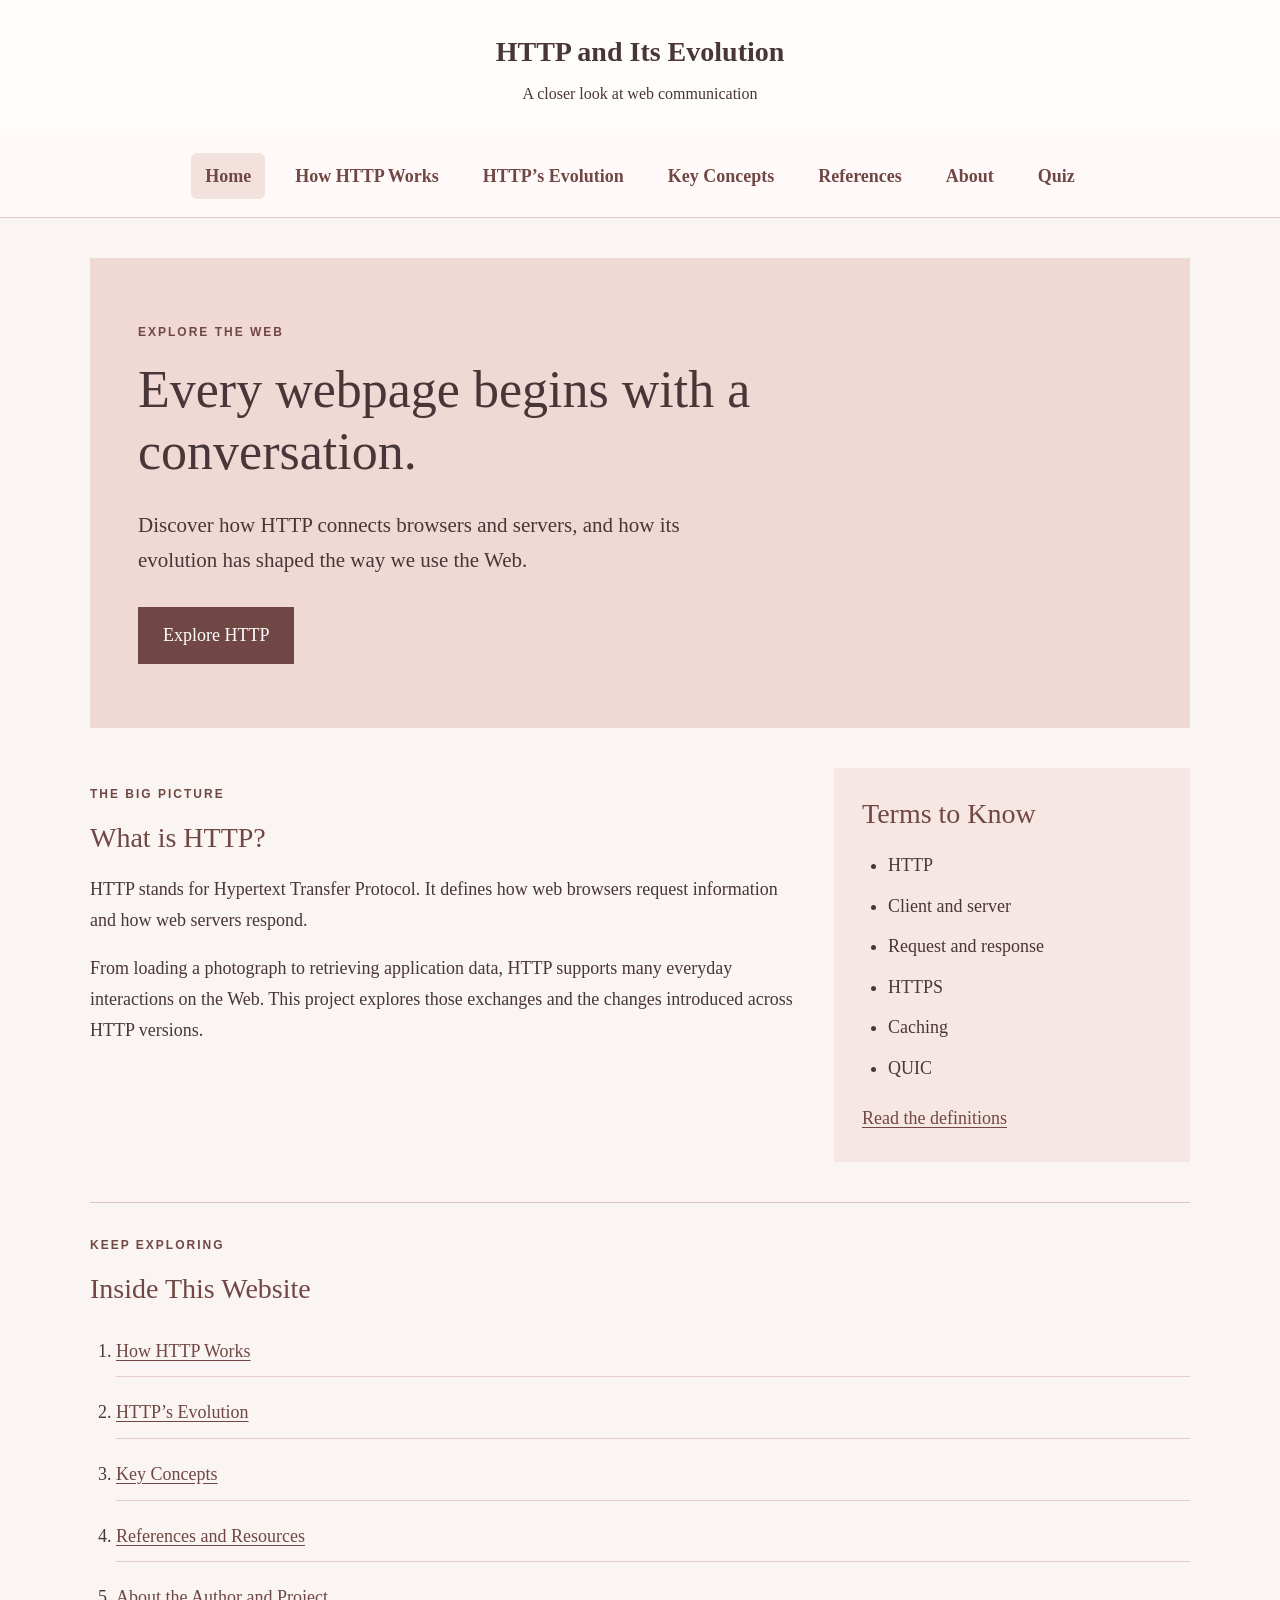
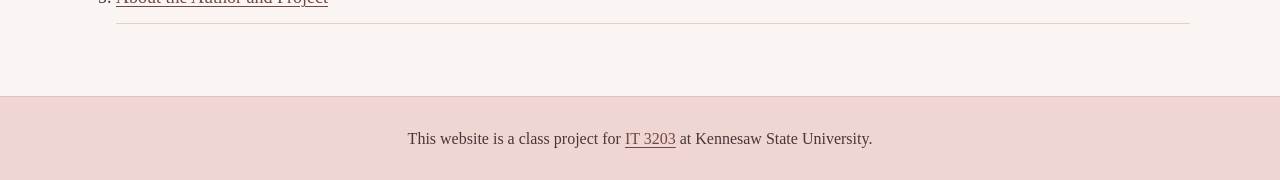
<file: index.html>
<!DOCTYPE html>
<html lang="en">
<head>
    <meta charset="UTF-8">
    <meta name="viewport" content="width=device-width, initial-scale=1.0">
    <title>HTTP and Its Evolution</title>
    <link rel="stylesheet" href="style.css">
</head>
<body class="home-page">
    <header class="site-header">
        <p class="site-name">HTTP and Its Evolution</p>
        <p class="site-subtitle">A closer look at web communication</p>
    </header>

    <!-- Shared navigation connects the six website pages. -->
    <nav aria-label="Main navigation">
        <a href="index.html" aria-current="page">Home</a>
        <a href="how-http-works.html">How HTTP Works</a>
        <a href="http-evolution.html">HTTP’s Evolution</a>
        <a href="concepts.html">Key Concepts</a>
        <a href="references.html">References</a>
        <a href="about.html">About</a>
        <a href="quiz.html">Quiz</a>
    </nav>

    <main id="home-content">
        <section class="welcome-banner">
            <p class="eyebrow">EXPLORE THE WEB</p>
            <h1>Every webpage begins with a conversation.</h1>
            <p class="welcome-description">
                Discover how HTTP connects browsers and servers,
                and how its evolution has shaped the way we use the Web.
            </p>
            <a class="explore-button" href="how-http-works.html">
                Explore HTTP
            </a>
        </section>

        <div class="home-columns">
            <section class="overview">
                <p class="eyebrow">THE BIG PICTURE</p>
                <h2>What is HTTP?</h2>
                <p>
                    HTTP stands for Hypertext Transfer Protocol.
                    It defines how web browsers request information
                    and how web servers respond.
                </p>
                <p>
                    From loading a photograph to retrieving application
                    data, HTTP supports many everyday interactions
                    on the Web. This project explores those exchanges
                    and the changes introduced across HTTP versions.
                </p>
            </section>

            <section class="key-terms">
                <h2>Terms to Know</h2>
                <ul>
                    <li>HTTP</li>
                    <li>Client and server</li>
                    <li>Request and response</li>
                    <li>HTTPS</li>
                    <li>Caching</li>
                    <li>QUIC</li>
                </ul>
                <a href="concepts.html">Read the definitions</a>
            </section>
        </div>

        <section class="contents">
            <p class="eyebrow">KEEP EXPLORING</p>
            <h2>Inside This Website</h2>
            <ol>
                <li><a href="how-http-works.html">How HTTP Works</a></li>
                <li><a href="http-evolution.html">HTTP’s Evolution</a></li>
                <li><a href="concepts.html">Key Concepts</a></li>
                <li><a href="references.html">References and Resources</a></li>
                <li><a href="about.html">About the Author and Project</a></li>
            </ol>
        </section>
    </main>

    <footer>
        <p>
            This website is a class project for
            <a href="https://ksuweb.github.io/IT3203/">IT 3203</a>
            at Kennesaw State University.
        </p>
    </footer>
</body>
</html>
</file>
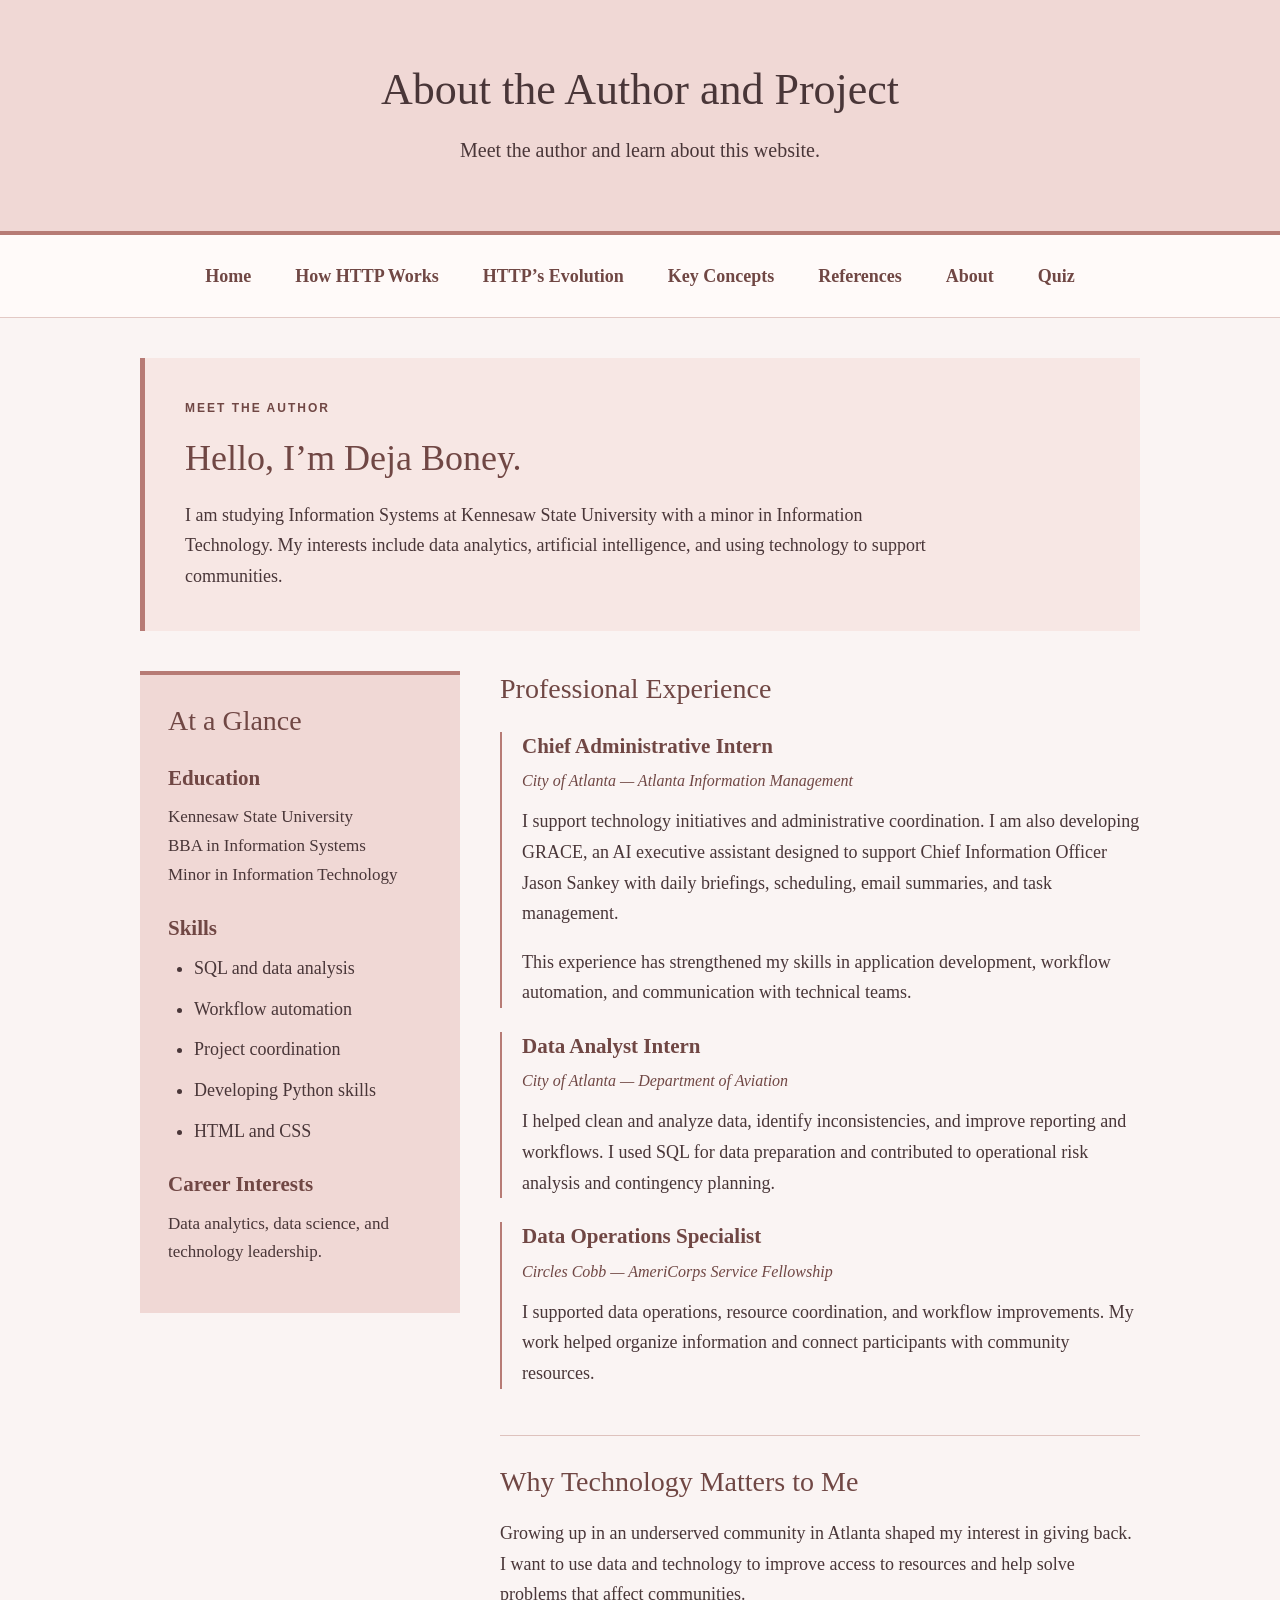
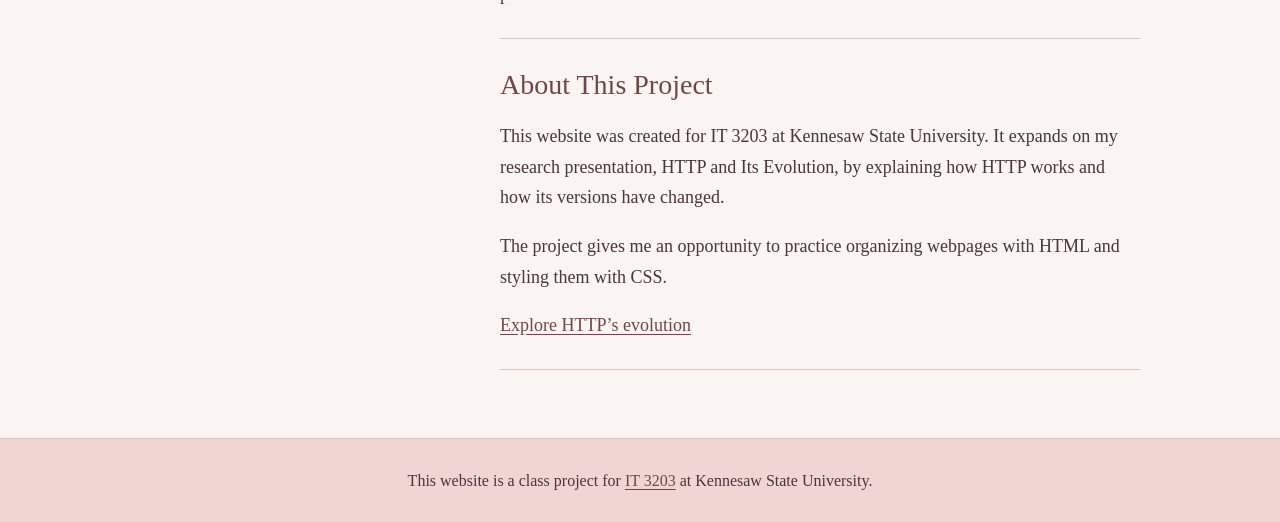
<file: about.html>
<!DOCTYPE html>
<html lang="en">
<head>
    <meta charset="UTF-8">
    <meta name="viewport" content="width=device-width, initial-scale=1.0">
    <title>About the Author and Project</title>
    <link rel="stylesheet" href="style.css">
</head>
<body class="about-page">
    <header>
    <h1>About the Author and Project</h1>
    <p>Meet the author and learn about this website.</p>
</header>

<!-- Shared navigation connects the six website pages. -->
<nav>
    <a href="index.html">Home</a>
    <a href="how-http-works.html">How HTTP Works</a>
    <a href="http-evolution.html">HTTP’s Evolution</a>
    <a href="concepts.html">Key Concepts</a>
    <a href="references.html">References</a>
    <a href="about.html">About</a>
    <a href="quiz.html">Quiz</a>
</nav>

<main>
    <section class="about-intro">
        <p class="eyebrow">MEET THE AUTHOR</p>
        <h2>Hello, I’m Deja Boney.</h2>
        <p>
            I am studying Information Systems at Kennesaw State
            University with a minor in Information Technology.
            My interests include data analytics, artificial intelligence,
            and using technology to support communities.
        </p>
    </section>

    <div class="about-layout">
        <aside class="profile-sidebar">
            <h2>At a Glance</h2>

            <h3>Education</h3>
            <p>
                Kennesaw State University
                <br>
                BBA in Information Systems
                <br>
                Minor in Information Technology
            </p>

            <h3>Skills</h3>
            <ul>
                <li>SQL and data analysis</li>
                <li>Workflow automation</li>
                <li>Project coordination</li>
                <li>Developing Python skills</li>
                <li>HTML and CSS</li>
            </ul>

            <h3>Career Interests</h3>
            <p>
                Data analytics, data science, and technology leadership.
            </p>
        </aside>

        <div class="about-details">
            <section>
                <h2>Professional Experience</h2>

                <article class="experience-entry">
                    <h3>Chief Administrative Intern</h3>
                    <p class="organization">
                        City of Atlanta — Atlanta Information Management
                    </p>
                    <p>
                        I support technology initiatives and administrative
                        coordination. I am also developing GRACE, an AI
                        executive assistant designed to support Chief
                        Information Officer Jason Sankey with daily
                        briefings, scheduling, email summaries, and
                        task management.
                    </p>
                    <p>
                        This experience has strengthened my skills in
                        application development, workflow automation,
                        and communication with technical teams.
                    </p>
                </article>

                <article class="experience-entry">
                    <h3>Data Analyst Intern</h3>
                    <p class="organization">
                        City of Atlanta — Department of Aviation
                    </p>
                    <p>
                        I helped clean and analyze data, identify
                        inconsistencies, and improve reporting and
                        workflows. I used SQL for data preparation
                        and contributed to operational risk analysis
                        and contingency planning.
                    </p>
                </article>

                <article class="experience-entry">
                    <h3>Data Operations Specialist</h3>
                    <p class="organization">
                        Circles Cobb — AmeriCorps Service Fellowship
                    </p>
                    <p>
                        I supported data operations, resource coordination,
                        and workflow improvements. My work helped organize
                        information and connect participants with community
                        resources.
                    </p>
                </article>
            </section>

            <section>
                <h2>Why Technology Matters to Me</h2>
                <p>
                    Growing up in an underserved community in Atlanta
                    shaped my interest in giving back. I want to use
                    data and technology to improve access to resources
                    and help solve problems that affect communities.
                </p>
            </section>

            <section>
                <h2>About This Project</h2>
                <p>
                    This website was created for IT 3203 at Kennesaw
                    State University. It expands on my research
                    presentation, HTTP and Its Evolution, by explaining
                    how HTTP works and how its versions have changed.
                </p>
                <p>
                    The project gives me an opportunity to practice
                    organizing webpages with HTML and styling them
                    with CSS.
                </p>
                <a href="http-evolution.html">Explore HTTP’s evolution</a>
            </section>
        </div>
    </div>
</main>

<footer>
    <p>
        This website is a class project for
        <a href="https://ksuweb.github.io/IT3203/">IT 3203</a>
        at Kennesaw State University.
    </p>
</footer>

</body>
</html>
</file>
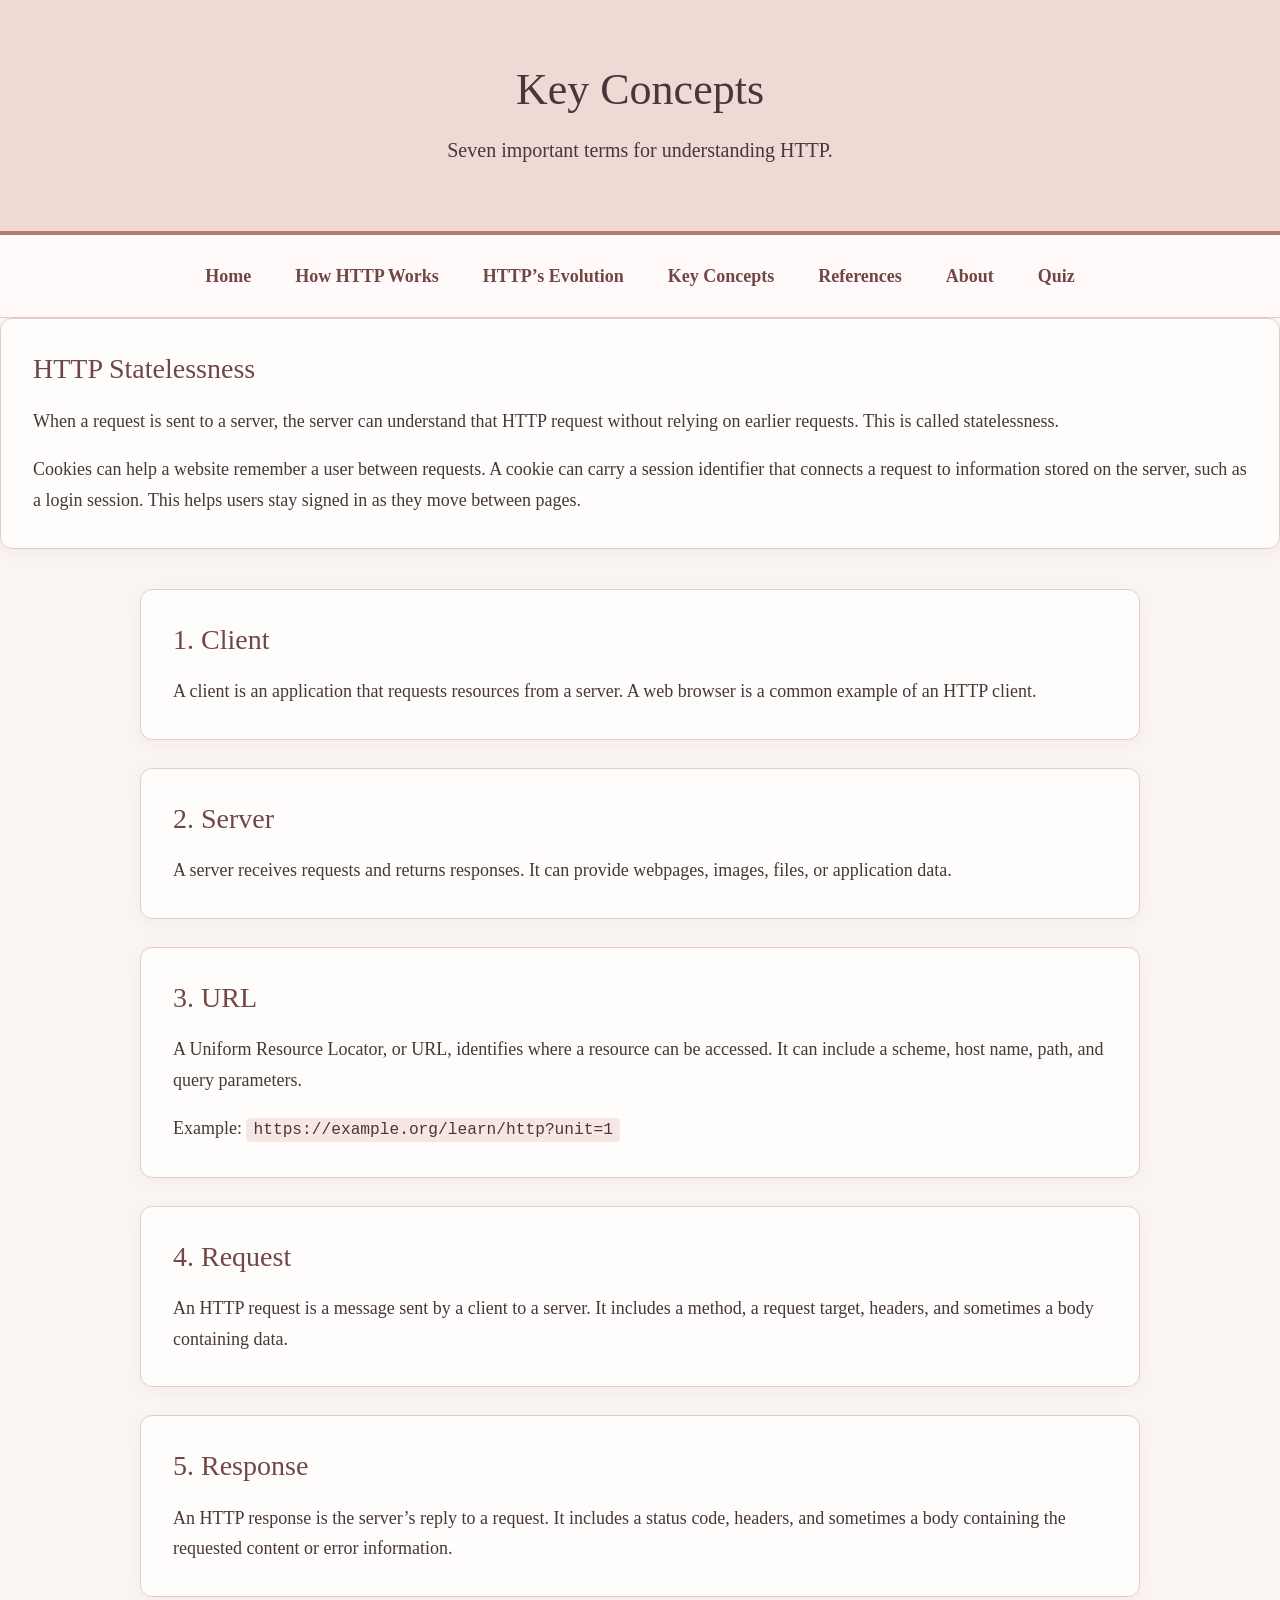
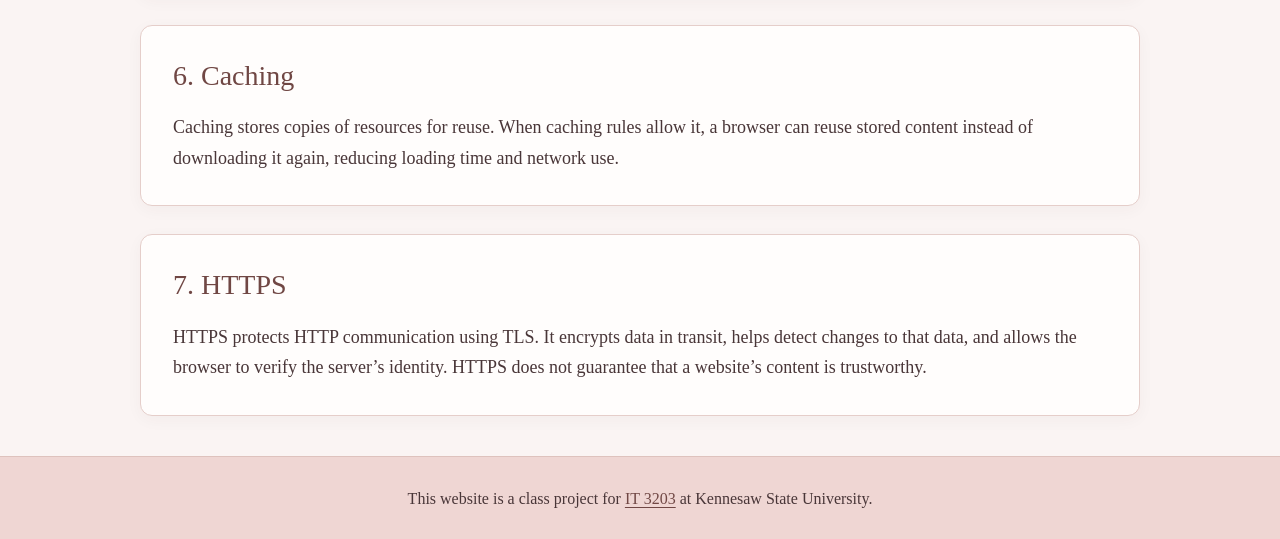
<file: concepts.html>
<!DOCTYPE html>
<html lang="en">
<head>
    <meta charset="UTF-8">
    <meta name="viewport" content="width=device-width, initial-scale=1.0">
    <title>Key Concepts</title>
    <link rel="stylesheet" href="style.css">
</head>
<body>
    <header>
    <h1>Key Concepts</h1>
    <p>Seven important terms for understanding HTTP.</p>
</header>

<!-- Shared navigation connects the six website pages. -->
<nav>
    <a href="index.html">Home</a>
    <a href="how-http-works.html">How HTTP Works</a>
    <a href="http-evolution.html">HTTP’s Evolution</a>
    <a href="concepts.html">Key Concepts</a>
    <a href="references.html">References</a>
    <a href="about.html">About</a>
    <a href="quiz.html">Quiz</a>
</nav>

<section>
    <h2>HTTP Statelessness</h2>
    <p>
        When a request is sent to a server, the server can understand
        that HTTP request without relying on earlier requests.
        This is called statelessness.
    </p>
    <p>
        Cookies can help a website remember a user between requests.
        A cookie can carry a session identifier that connects a request
        to information stored on the server, such as a login session.
        This helps users stay signed in as they move between pages.
    </p>
</section>

<main>
    <section>
        <h2>1. Client</h2>
        <p>
            A client is an application that requests resources from a
            server. A web browser is a common example of an HTTP client.
        </p>
    </section>

    <section>
        <h2>2. Server</h2>
        <p>
            A server receives requests and returns responses.
            It can provide webpages, images, files, or application data.
        </p>
    </section>

    <section>
        <h2>3. URL</h2>
        <p>
            A Uniform Resource Locator, or URL, identifies where a
            resource can be accessed. It can include a scheme, host name,
            path, and query parameters.
        </p>
        <p>Example: <code>https://example.org/learn/http?unit=1</code></p>
    </section>

    <section>
        <h2>4. Request</h2>
        <p>
            An HTTP request is a message sent by a client to a server.
            It includes a method, a request target, headers, and sometimes
            a body containing data.
        </p>
    </section>

    <section>
        <h2>5. Response</h2>
        <p>
            An HTTP response is the server’s reply to a request.
            It includes a status code, headers, and sometimes a body
            containing the requested content or error information.
        </p>
    </section>

    <section>
        <h2>6. Caching</h2>
        <p>
            Caching stores copies of resources for reuse. When caching
            rules allow it, a browser can reuse stored content instead
            of downloading it again, reducing loading time and network use.
        </p>
    </section>

    <section>
        <h2>7. HTTPS</h2>
        <p>
            HTTPS protects HTTP communication using TLS. It encrypts
            data in transit, helps detect changes to that data, and
            allows the browser to verify the server’s identity.
            HTTPS does not guarantee that a website’s content is trustworthy.
        </p>
    </section>
</main>

<footer>
    <p>
        This website is a class project for
        <a href="https://ksuweb.github.io/IT3203/">IT 3203</a>
        at Kennesaw State University.
    </p>
</footer>

</body>
</html>
</file>
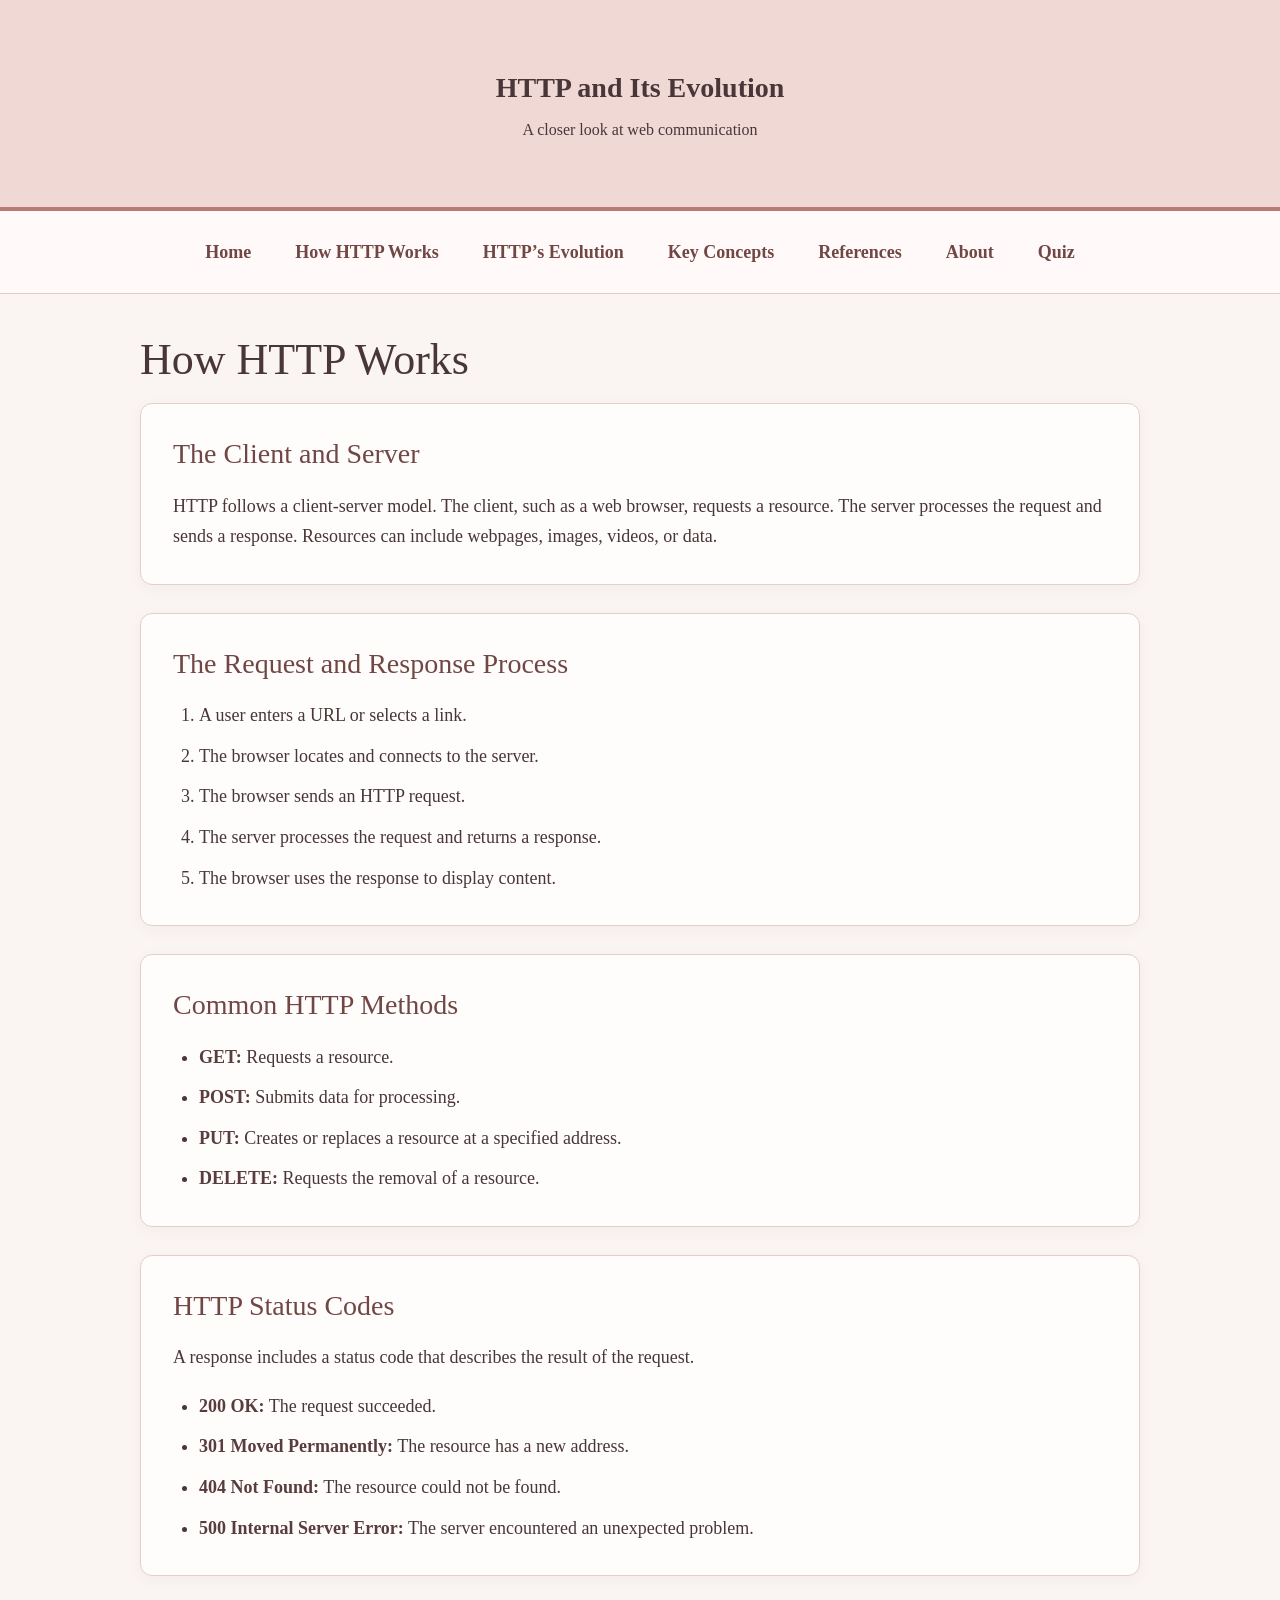
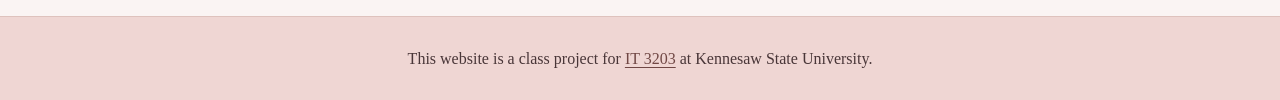
<file: how-http-works.html>
<!DOCTYPE html>
<html lang="en">
<head>
    <meta charset="UTF-8">
    <meta name="viewport" content="width=device-width, initial-scale=1.0">
    <title>How HTTP Works</title>
    <link rel="stylesheet" href="style.css">
</head>
<body>
    <header class="site-header">
    <p class="site-name">HTTP and Its Evolution</p>
    <p class="site-subtitle">A closer look at web communication</p>
</header>

<!-- Shared navigation connects the six website pages. -->
<nav>
    <a href="index.html">Home</a>
    <a href="how-http-works.html">How HTTP Works</a>
    <a href="http-evolution.html">HTTP’s Evolution</a>
    <a href="concepts.html">Key Concepts</a>
    <a href="references.html">References</a>
    <a href="about.html">About</a>
    <a href="quiz.html">Quiz</a>
</nav>

<main>
    <h1 class="page-title">How HTTP Works</h1>
    <section>
        <h2>The Client and Server</h2>
        <p>
            HTTP follows a client-server model. The client, such as a
            web browser, requests a resource. The server processes the
            request and sends a response. Resources can include webpages,
            images, videos, or data.
        </p>
    </section>

    <section>
        <h2>The Request and Response Process</h2>
        <ol>
            <li>A user enters a URL or selects a link.</li>
            <li>The browser locates and connects to the server.</li>
            <li>The browser sends an HTTP request.</li>
            <li>The server processes the request and returns a response.</li>
            <li>The browser uses the response to display content.</li>
        </ol>
    </section>

    <section>
        <h2>Common HTTP Methods</h2>
        <ul>
            <li><strong>GET:</strong> Requests a resource.</li>
            <li><strong>POST:</strong> Submits data for processing.</li>
            <li><strong>PUT:</strong> Creates or replaces a resource at a specified address.</li>
            <li><strong>DELETE:</strong> Requests the removal of a resource.</li>
        </ul>
    </section>

    <section>
        <h2>HTTP Status Codes</h2>
        <p>
            A response includes a status code that describes the result
            of the request.
        </p>
        <ul>
            <li><strong>200 OK:</strong> The request succeeded.</li>
            <li><strong>301 Moved Permanently:</strong> The resource has a new address.</li>
            <li><strong>404 Not Found:</strong> The resource could not be found.</li>
            <li><strong>500 Internal Server Error:</strong> The server encountered an unexpected problem.</li>
        </ul>
    </section>
</main>

<footer>
    <p>
        This website is a class project for
        <a href="https://ksuweb.github.io/IT3203/">IT 3203</a>
        at Kennesaw State University.
    </p>
</footer>

</body>
</html>
</file>
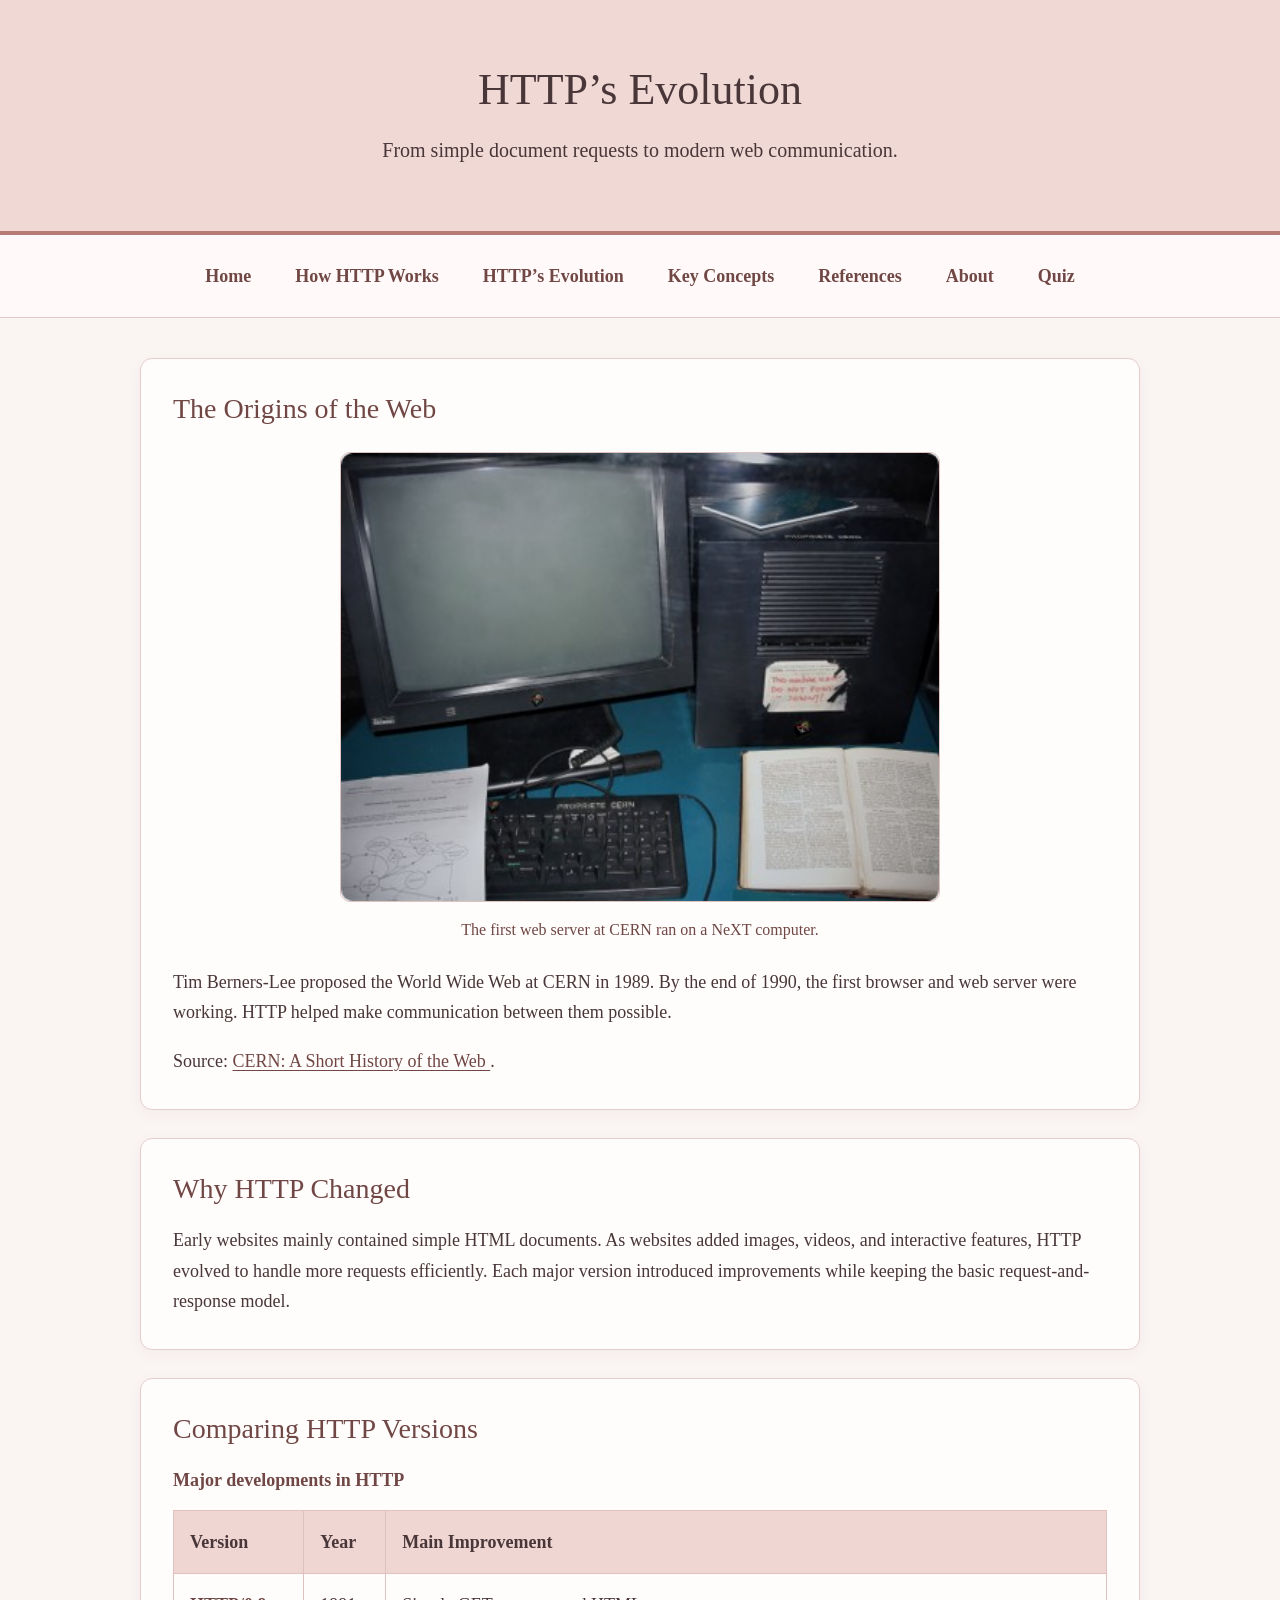
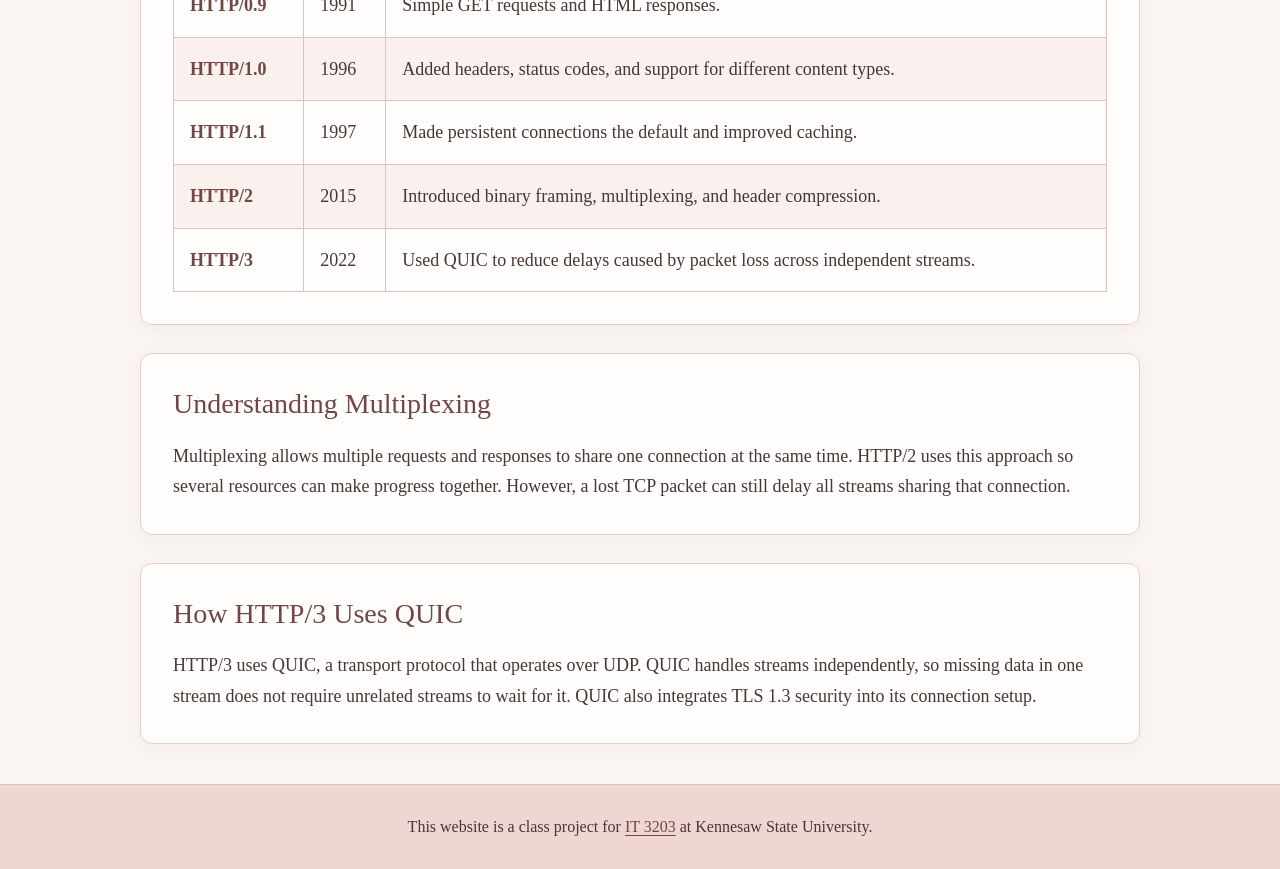
<file: http-evolution.html>
<!DOCTYPE html>
<html lang="en">
<head>
    <meta charset="UTF-8">
    <meta name="viewport" content="width=device-width, initial-scale=1.0">
    <title>HTTP’s Evolution</title>
    <link rel="stylesheet" href="style.css">
</head>
<body>
    <header>
    <h1>HTTP’s Evolution</h1>
    <p>From simple document requests to modern web communication.</p>
</header>

<!-- Shared navigation connects the six website pages. -->
<nav>
    <a href="index.html">Home</a>
    <a href="how-http-works.html">How HTTP Works</a>
    <a href="http-evolution.html">HTTP’s Evolution</a>
    <a href="concepts.html">Key Concepts</a>
    <a href="references.html">References</a>
    <a href="about.html">About</a>
    <a href="quiz.html">Quiz</a>
</nav>

<main>
    <section>
    <h2>The Origins of the Web</h2>
    <figure>
        <img src="images/first-web-server.png.jpg"
             alt="The NeXT computer used as the first web server at CERN."
             class="history-image">
        <figcaption>
            The first web server at CERN ran on a NeXT computer.
        </figcaption>
    </figure>
    <p>
        Tim Berners-Lee proposed the World Wide Web at CERN in 1989.
        By the end of 1990, the first browser and web server were working.
        HTTP helped make communication between them possible.
    </p>
    <p>
        Source:
        <a href="https://home.cern/science/computing/the-birth-of-the-web/short-history-web/">
    CERN: A Short History of the Web
</a>.
    </p>
</section>

    <section>
        <h2>Why HTTP Changed</h2>
        <p>
            Early websites mainly contained simple HTML documents.
            As websites added images, videos, and interactive features,
            HTTP evolved to handle more requests efficiently.
            Each major version introduced improvements while keeping
            the basic request-and-response model.
        </p>
    </section>

    <section>
        <h2>Comparing HTTP Versions</h2>
        <table>
            <caption>Major developments in HTTP</caption>
            <thead>
                <tr>
                    <th scope="col">Version</th>
                    <th scope="col">Year</th>
                    <th scope="col">Main Improvement</th>
                </tr>
            </thead>
            <tbody>
                <tr>
                    <th scope="row">HTTP/0.9</th>
                    <td>1991</td>
                    <td>Simple GET requests and HTML responses.</td>
                </tr>
                <tr>
                    <th scope="row">HTTP/1.0</th>
                    <td>1996</td>
                    <td>Added headers, status codes, and support for different content types.</td>
                </tr>
                <tr>
                    <th scope="row">HTTP/1.1</th>
                    <td>1997</td>
                    <td>Made persistent connections the default and improved caching.</td>
                </tr>
                <tr>
                    <th scope="row">HTTP/2</th>
                    <td>2015</td>
                    <td>Introduced binary framing, multiplexing, and header compression.</td>
                </tr>
                <tr>
                    <th scope="row">HTTP/3</th>
                    <td>2022</td>
                    <td>Used QUIC to reduce delays caused by packet loss across independent streams.</td>
                </tr>
            </tbody>
        </table>
    </section>

    <section>
        <h2>Understanding Multiplexing</h2>
        <p>
            Multiplexing allows multiple requests and responses to share
            one connection at the same time. HTTP/2 uses this approach
            so several resources can make progress together.
            However, a lost TCP packet can still delay all streams
            sharing that connection.
        </p>
    </section>

    <section>
        <h2>How HTTP/3 Uses QUIC</h2>
        <p>
            HTTP/3 uses QUIC, a transport protocol that operates over UDP.
            QUIC handles streams independently, so missing data in one
            stream does not require unrelated streams to wait for it.
            QUIC also integrates TLS 1.3 security into its connection setup.
        </p>
    </section>
</main>

<footer>
    <p>
        This website is a class project for
        <a href="https://ksuweb.github.io/IT3203/">IT 3203</a>
        at Kennesaw State University.
    </p>
</footer>

</body>
</html>
</file>
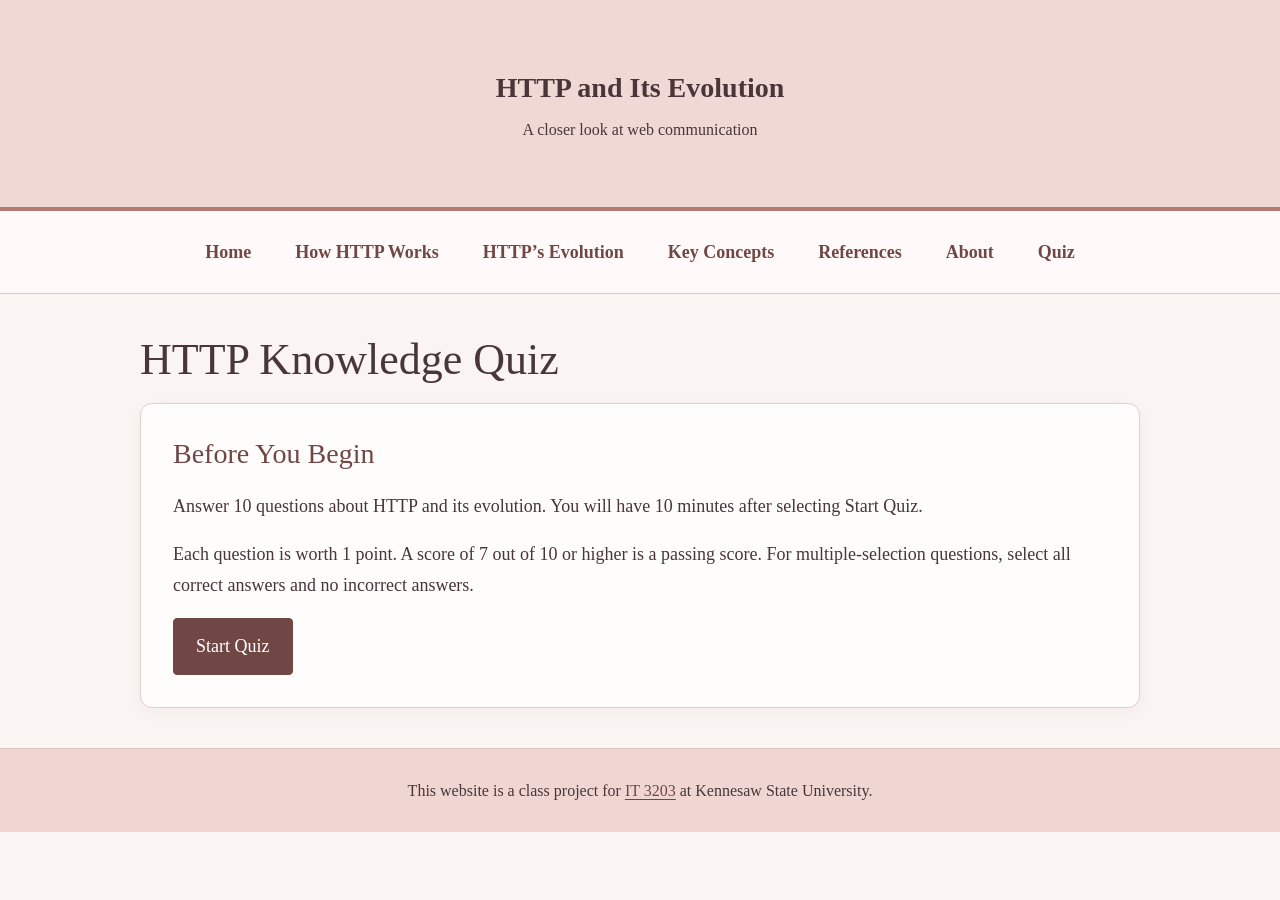
<file: quiz.html>
<!DOCTYPE html>
<html lang="en">
<head>
    <meta charset="UTF-8">
    <meta name="viewport" content="width=device-width, initial-scale=1.0">
    <title>HTTP Knowledge Quiz</title>
    <link rel="stylesheet" href="style.css">
</head>
<body>
    <header class="site-header">
    <p class="site-name">HTTP and Its Evolution</p>
    <p class="site-subtitle">A closer look at web communication</p>
</header>

<!-- Shared navigation connects the six website pages. -->
<nav>
    <a href="index.html">Home</a>
    <a href="how-http-works.html">How HTTP Works</a>
    <a href="http-evolution.html">HTTP’s Evolution</a>
    <a href="concepts.html">Key Concepts</a>
    <a href="references.html">References</a>
    <a href="about.html">About</a>
    <a href="quiz.html">Quiz</a>
</nav>

<main>
    <h1 class="page-title">HTTP Knowledge Quiz</h1>
    <section>
    <h2>Before You Begin</h2>
    <p>
        Answer 10 questions about HTTP and its evolution.
        You will have 10 minutes after selecting Start Quiz.
    </p>
    <p>
        Each question is worth 1 point. A score of 7 out of 10
        or higher is a passing score. For multiple-selection
        questions, select all correct answers and no incorrect answers.
    </p>
    <button type="button" id="start-quiz">Start Quiz</button>
</section>
<form id="quiz-form" hidden>
    <p>Time remaining: <span id="timer">10:00</span></p>

    <fieldset>
        <legend>1. What does HTTP stand for?</legend>
        <label for="q1">Your answer:</label>
        <input type="text" id="q1" name="q1">
    </fieldset>

    <fieldset>
    <legend>2. Which HTTP status code means “Not Found”?</legend>
    <label for="q2">Enter the three-digit code:</label>
    <input type="text" id="q2" name="q2" maxlength="3">
</fieldset>

<fieldset>
    <legend>3. Which HTTP method retrieves a resource?</legend>

    <label>
        <input type="radio" name="q3" value="GET">
        GET
    </label>

    <label>
        <input type="radio" name="q3" value="POST">
        POST
    </label>

    <label>
        <input type="radio" name="q3" value="DELETE">
        DELETE
    </label>
</fieldset>

<fieldset>
    <legend>4. Which HTTP version uses QUIC?</legend>

    <label>
        <input type="radio" name="q4" value="HTTP/1.1">
        HTTP/1.1
    </label>

    <label>
        <input type="radio" name="q4" value="HTTP/2">
        HTTP/2
    </label>

    <label>
        <input type="radio" name="q4" value="HTTP/3">
        HTTP/3
    </label>
</fieldset>

<fieldset>
    <legend>5. What is the main purpose of caching?</legend>

    <label>
        <input type="radio" name="q5" value="reuse">
        Store resources so they can be reused.
    </label>

    <label>
        <input type="radio" name="q5" value="encrypt">
        Encrypt all network traffic.
    </label>

    <label>
        <input type="radio" name="q5" value="delete">
        Delete resources after every request.
    </label>
</fieldset>

<fieldset>
    <legend>6. Which protections does HTTPS provide? Select all that apply.</legend>

    <label>
        <input type="checkbox" name="q6" value="encryption">
        Encryption of data in transit.
    </label>

    <label>
        <input type="checkbox" name="q6" value="integrity">
        Detection of changes to data in transit.
    </label>

    <label>
        <input type="checkbox" name="q6" value="authentication">
        Authentication of the server using certificates.
    </label>

    <label>
        <input type="checkbox" name="q6" value="trustworthy">
        A guarantee that all website content is trustworthy.
    </label>
</fieldset>

<fieldset>
    <legend>7. What does an HTTP client do?</legend>

    <label>
        <input type="radio" name="q7" value="request">
        Sends requests for resources to a server.
    </label>

    <label>
        <input type="radio" name="q7" value="route">
        Routes all Internet traffic between networks.
    </label>

    <label>
        <input type="radio" name="q7" value="host">
        Always stores and hosts the requested website.
    </label>
</fieldset>

<fieldset>
    <legend>8. Which status code indicates a successful request?</legend>

    <label>
        <input type="radio" name="q8" value="200">
        200 OK
    </label>

    <label>
        <input type="radio" name="q8" value="404">
        404 Not Found
    </label>

    <label>
        <input type="radio" name="q8" value="500">
        500 Internal Server Error
    </label>
</fieldset>

<fieldset>
    <legend>9. What improvement did HTTP/2 introduce?</legend>

    <label>
        <input type="radio" name="q9" value="multiplexing">
        Multiple streams sharing one connection through multiplexing.
    </label>

    <label>
        <input type="radio" name="q9" value="html-only">
        Support for HTML documents only.
    </label>

    <label>
        <input type="radio" name="q9" value="no-headers">
        Removal of all request and response headers.
    </label>
</fieldset>

<fieldset>
    <legend>10. What does it mean that HTTP is stateless?</legend>

    <label>
        <input type="radio" name="q10" value="independent">
        Each request can be understood independently of earlier requests.
    </label>

    <label>
        <input type="radio" name="q10" value="no-users">
        Websites cannot remember signed-in users.
    </label>

    <label>
        <input type="radio" name="q10" value="no-response">
        Servers do not send responses.
    </label>
</fieldset>

<div class="quiz-actions">
    <button type="submit" id="submit-quiz">Submit Quiz</button>
    <button type="button" id="reset-quiz">Retake / Reset Quiz</button>
</div>
</form>
<section id="quiz-results" aria-live="polite" hidden>
    <h2>Your Results</h2>
    <div id="results-summary"></div>
    <div id="question-results"></div>
</section>
</main>

<footer>
    <p>
        This website is a class project for
        <a href="https://ksuweb.github.io/IT3203/">IT 3203</a>
        at Kennesaw State University.
    </p>
</footer>
<script src="quiz.js" defer></script>
</body>
</html>
</file>
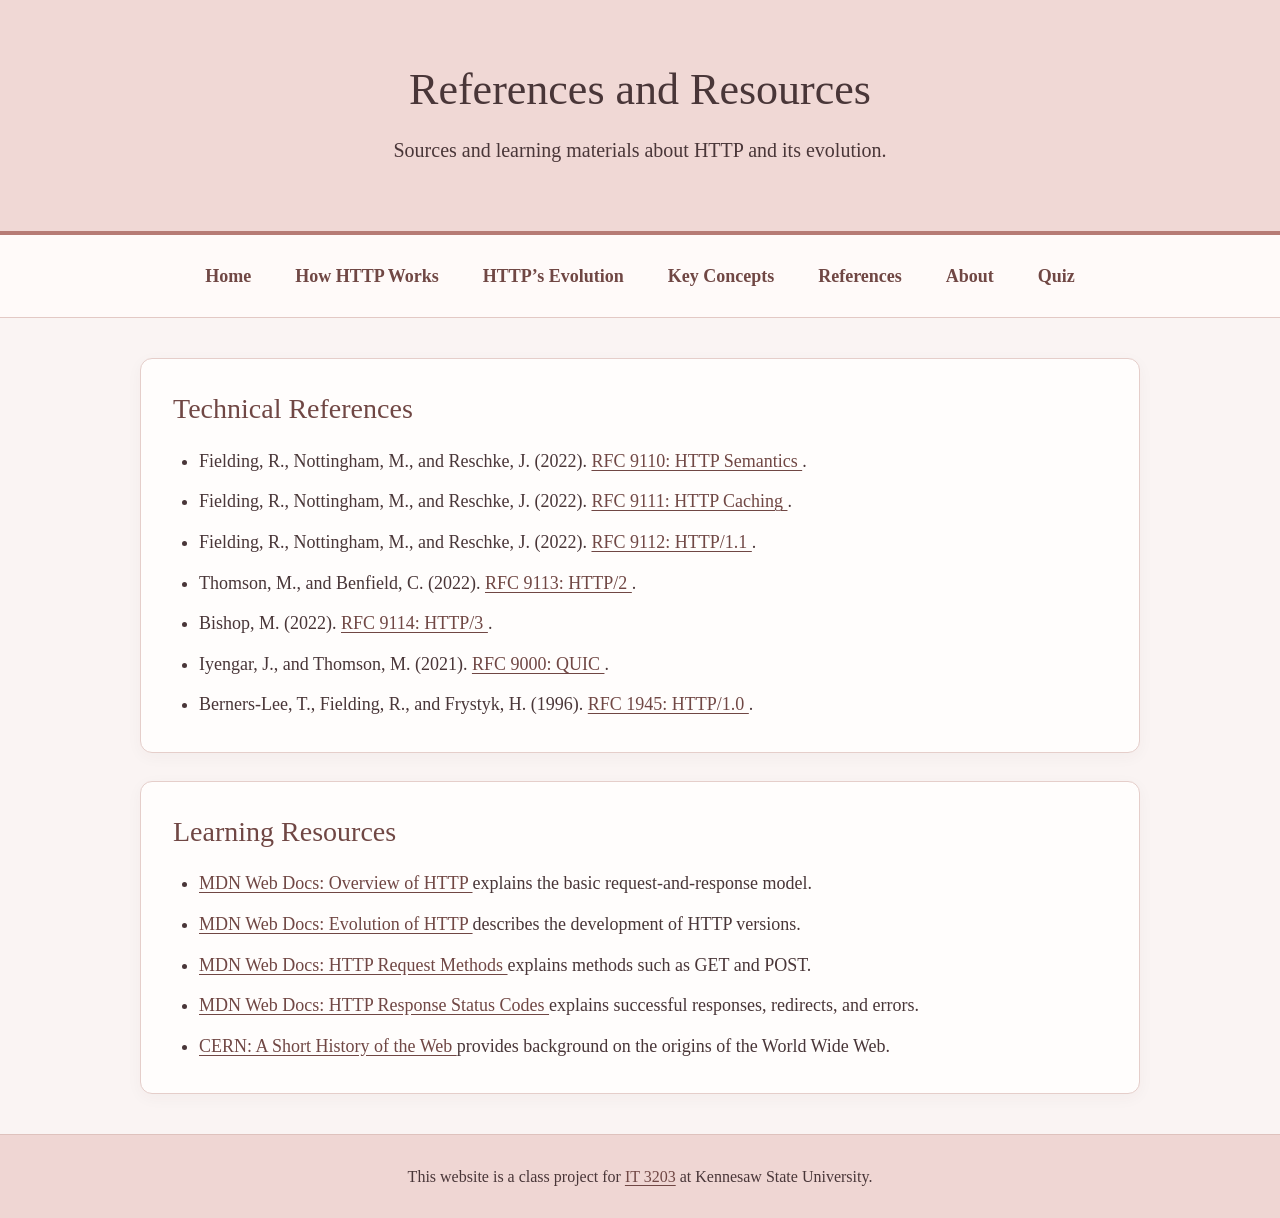
<file: references.html>
<!DOCTYPE html>
<html lang="en">
<head>
    <meta charset="UTF-8">
    <meta name="viewport" content="width=device-width, initial-scale=1.0">
    <title>References and Resources</title>
    <link rel="stylesheet" href="style.css">
</head>
<body>
    <header>
    <h1>References and Resources</h1>
    <p>Sources and learning materials about HTTP and its evolution.</p>
</header>

<!-- Shared navigation connects the six website pages. -->
<nav>
    <a href="index.html">Home</a>
    <a href="how-http-works.html">How HTTP Works</a>
    <a href="http-evolution.html">HTTP’s Evolution</a>
    <a href="concepts.html">Key Concepts</a>
    <a href="references.html">References</a>
    <a href="about.html">About</a>
    <a href="quiz.html">Quiz</a>
</nav>

<main>
    <section>
        <h2>Technical References</h2>
        <ul>
            <li>
                Fielding, R., Nottingham, M., and Reschke, J. (2022).
                <a href="https://www.rfc-editor.org/rfc/rfc9110">
                    RFC 9110: HTTP Semantics
                </a>.
            </li>
            <li>
                Fielding, R., Nottingham, M., and Reschke, J. (2022).
                <a href="https://www.rfc-editor.org/rfc/rfc9111">
                    RFC 9111: HTTP Caching
                </a>.
            </li>
            <li>
                Fielding, R., Nottingham, M., and Reschke, J. (2022).
                <a href="https://www.rfc-editor.org/rfc/rfc9112">
                    RFC 9112: HTTP/1.1
                </a>.
            </li>
            <li>
                Thomson, M., and Benfield, C. (2022).
                <a href="https://www.rfc-editor.org/rfc/rfc9113">
                    RFC 9113: HTTP/2
                </a>.
            </li>
            <li>
                Bishop, M. (2022).
                <a href="https://www.rfc-editor.org/rfc/rfc9114">
                    RFC 9114: HTTP/3
                </a>.
            </li>
            <li>
                Iyengar, J., and Thomson, M. (2021).
                <a href="https://www.rfc-editor.org/rfc/rfc9000">
                    RFC 9000: QUIC
                </a>.
            </li>
            <li>
                Berners-Lee, T., Fielding, R., and Frystyk, H. (1996).
                <a href="https://www.rfc-editor.org/rfc/rfc1945">
                    RFC 1945: HTTP/1.0
                </a>.
            </li>
        </ul>
    </section>

    <section>
        <h2>Learning Resources</h2>
        <ul>
            <li>
                <a href="https://developer.mozilla.org/en-US/docs/Web/HTTP/Overview">
                    MDN Web Docs: Overview of HTTP
                </a>
                explains the basic request-and-response model.
            </li>
            <li>
                <a href="https://developer.mozilla.org/en-US/docs/Web/HTTP/Basics_of_HTTP/Evolution_of_HTTP">
                    MDN Web Docs: Evolution of HTTP
                </a>
                describes the development of HTTP versions.
            </li>
            <li>
                <a href="https://developer.mozilla.org/en-US/docs/Web/HTTP/Methods">
                    MDN Web Docs: HTTP Request Methods
                </a>
                explains methods such as GET and POST.
            </li>
            <li>
                <a href="https://developer.mozilla.org/en-US/docs/Web/HTTP/Status">
                    MDN Web Docs: HTTP Response Status Codes
                </a>
                explains successful responses, redirects, and errors.
            </li>
            <li>
                <a href="https://home.cern/science/computing/the-birth-of-the-web/short-history-web/">
    CERN: A Short History of the Web
</a>
                provides background on the origins of the World Wide Web.
            </li>
        </ul>
    </section>
</main>

<footer>
    <p>
        This website is a class project for
        <a href="https://ksuweb.github.io/IT3203/">IT 3203</a>
        at Kennesaw State University.
    </p>
</footer>

</body>
</html>
</file>
<file: style.css>
body {
    margin: 0;
    background-color: #faf4f3;
    color: #493638;
    font-family: "Times New Roman", serif;
    font-size: 18px;
    line-height: 1.7;
}

header {
    padding: 64px 24px;
    background-color: #f0d8d5;
    color: #493638;
    text-align: center;
    border-bottom: 4px solid #b77b75;
}

h1 {
    max-width: 1000px;
    margin: 0 auto 16px;
    font-size: 44px;
    line-height: 1.2;
    font-weight: normal;
}

header p {
    max-width: 700px;
    margin: 0 auto;
    font-size: 20px;
}

nav {
    display: flex;
    flex-wrap: wrap;
    justify-content: center;
    gap: 8px 16px;
    padding: 18px 24px;
    background-color: #fffaf9;
    border-bottom: 1px solid #e3c9c5;
}

nav a {
    padding: 8px 14px;
    color: #704744;
    font-weight: bold;
    text-decoration: none;
    border-radius: 6px;
    transition: background-color 0.2s ease;
}

nav a:hover {
    background-color: #f3e1de;
    color: #493638;
    text-decoration: none;
}

a {
    color: #704744;
    text-decoration: underline;
    text-underline-offset: 3px;
}

a:hover {
    color: #493638;
}

a:focus-visible {
    outline: 2px solid #704744;
    outline-offset: 4px;
}

main {
    max-width: 1000px;
    margin: 40px auto;
    padding: 0 24px;
}

#home-content {
    max-width: 1100px;
}

section {
    margin-bottom: 28px;
    padding: 32px;
    background-color: #fffdfc;
    border: 1px solid #e5ceca;
    border-radius: 12px;
    box-shadow: 0 4px 16px rgba(73, 54, 56, 0.04);
}

.intro {
    background-color: #f7e7e4;
    border-left: 5px solid #b77b75;
}

h2 {
    margin: 0 0 18px;
    color: #704744;
    font-size: 28px;
    line-height: 1.3;
    font-weight: normal;
}

h3 {
    margin: 28px 0 10px;
    color: #704744;
    font-size: 21px;
    line-height: 1.4;
}

p {
    margin: 0 0 18px;
}

section > :last-child {
    margin-bottom: 0;
}

ul,
ol {
    margin: 0;
    padding-left: 26px;
}

li {
    margin-bottom: 10px;
}

li:last-child {
    margin-bottom: 0;
}

strong {
    color: #593c3e;
}

code {
    padding: 3px 7px;
    background-color: #f7e7e4;
    border-radius: 4px;
    font-family: Consolas, monospace;
    font-size: 0.9em;
    overflow-wrap: anywhere;
}

table {
    width: 100%;
    margin-top: 18px;
    border-collapse: collapse;
}

caption {
    margin-bottom: 14px;
    color: #704744;
    font-weight: bold;
    text-align: left;
}

th,
td {
    padding: 16px;
    border: 1px solid #dec2bd;
    text-align: left;
    vertical-align: top;
}

thead {
    background-color: #efd6d3;
    color: #493638;
}

tbody th {
    color: #704744;
}

tbody tr:nth-child(even) {
    background-color: #faf0ee;
}

figure {
    margin: 24px 0;
}

.history-image {
    display: block;
    width: 100%;
    max-width: 600px;
    height: auto;
    box-sizing: border-box;
    margin: 0 auto;
    border: 1px solid #dec2bd;
    border-radius: 10px;
}

figcaption {
    max-width: 600px;
    margin: 14px auto 0;
    color: #704744;
    font-size: 16px;
    text-align: center;
}

footer {
    padding: 28px 24px;
    background-color: #efd6d3;
    border-top: 1px solid #dec2bd;
    text-align: center;
    font-size: 16px;
}

footer p {
    margin: 0;
}

@media (max-width: 600px) {
    header {
        padding: 40px 20px;
    }

    h1 {
        font-size: 34px;
    }

    nav {
        gap: 6px;
        padding: 12px;
    }

    nav a {
        padding: 8px 10px;
    }

    main {
        margin: 24px auto;
        padding: 0 16px;
    }

    section {
        padding: 22px;
    }

    h2 {
        font-size: 25px;
    }

    th,
    td {
        padding: 8px;
        overflow-wrap: anywhere;
    }

    table {
        font-size: 16px;
    }
}

.home-page .site-header {
    padding: 28px 24px;
    background-color: #fffdfc;
    border-bottom: none;
}

.site-name {
    font-size: 28px;
    font-weight: bold;
}

header .site-subtitle {
    margin-top: 4px;
    font-size: 16px;
}

nav a[aria-current="page"] {
    background-color: #f3e1de;
}

.home-page section {
    box-shadow: none;
}

.welcome-banner {
    padding: 64px 48px;
    background-color: #f0d8d5;
    border: none;
    border-radius: 0;
}

.eyebrow {
    margin-bottom: 16px;
    color: #704744;
    font-family: Arial, sans-serif;
    font-size: 12px;
    font-weight: bold;
    letter-spacing: 2px;
}

.welcome-banner h1 {
    max-width: 650px;
    margin: 0 0 24px;
    font-size: 52px;
}

.welcome-description {
    max-width: 580px;
    margin-bottom: 28px;
    font-size: 21px;
}

.explore-button {
    display: inline-block;
    padding: 12px 24px;
    background-color: #704744;
    color: white;
    border: 1px solid #704744;
    text-decoration: none;
}

.explore-button:hover {
    background-color: #493638;
    color: white;
    text-decoration: none;
}

/* Grid places the overview and key terms side by side. */
.home-columns {
    display: grid;
    grid-template-columns: 2fr 1fr;
    gap: 32px;
    margin: 40px 0;
}

.home-columns section {
    margin: 0;
    border: none;
    border-radius: 0;
}

.overview {
    padding: 16px 0;
    background-color: transparent;
}

.key-terms {
    padding: 28px;
    background-color: #f7e7e4;
}

.key-terms ul {
    margin-bottom: 20px;
}

.contents {
    padding: 32px 0;
    background-color: transparent;
    border: none;
    border-top: 1px solid #dec2bd;
    border-radius: 0;
}

.contents li {
    padding: 10px 0;
    border-bottom: 1px solid #e5ceca;
}

@media (max-width: 700px) {
    .home-columns {
        grid-template-columns: 1fr;
        gap: 20px;
    }

    .welcome-banner {
        padding: 36px 24px;
    }

    .welcome-banner h1 {
        font-size: 36px;
    }
}

.about-page .about-intro {
    padding: 40px;
    background-color: #f7e7e4;
    border: none;
    border-left: 5px solid #b77b75;
    border-radius: 0;
    box-shadow: none;
}

.about-intro h2 {
    font-size: 36px;
}

.about-intro p {
    max-width: 750px;
}

/* Grid separates education and skills from professional experience. */
.about-layout {
    display: grid;
    grid-template-columns: 1fr 2fr;
    gap: 40px;
    margin-top: 40px;
}

.profile-sidebar {
    align-self: start;
    padding: 28px;
    background-color: #f0d8d5;
    border-top: 4px solid #b77b75;
}

.profile-sidebar h3 {
    margin-top: 24px;
}

.profile-sidebar p {
    font-size: 17px;
}

.about-page .about-details section {
    padding: 0 0 28px;
    background-color: transparent;
    border: none;
    border-bottom: 1px solid #dec2bd;
    border-radius: 0;
    box-shadow: none;
}

.experience-entry {
    margin-top: 24px;
    padding-left: 20px;
    border-left: 2px solid #b77b75;
}

.experience-entry h3 {
    margin: 0 0 6px;
}

.organization {
    margin-bottom: 12px;
    color: #704744;
    font-size: 16px;
    font-style: italic;
}

@media (max-width: 700px) {
    .about-layout {
        grid-template-columns: 1fr;
        gap: 28px;
    }

    .about-page .about-intro {
        padding: 28px;
    }

    .about-intro h2 {
        font-size: 30px;
    }
}

#quiz-form fieldset {
    margin: 24px 0;
    padding: 24px;
    background-color: #fffdfc;
    border: 1px solid #dec2bd;
    border-radius: 8px;
}

#quiz-form legend {
    padding: 0 8px;
    color: #704744;
    font-weight: bold;
}

#quiz-form label {
    display: block;
    margin: 12px 0;
    cursor: pointer;
}

#quiz-form input[type="text"] {
    box-sizing: border-box;
    width: 100%;
    max-width: 450px;
    padding: 12px;
    border: 1px solid #94706b;
    border-radius: 4px;
    font: inherit;
}

#quiz-form input[type="radio"],
#quiz-form input[type="checkbox"] {
    margin-right: 10px;
    accent-color: #704744;
}

button {
    padding: 12px 22px;
    background-color: #704744;
    color: white;
    border: 1px solid #704744;
    border-radius: 4px;
    font: inherit;
    cursor: pointer;
}

button:hover {
    background-color: #493638;
}

button:disabled {
    opacity: 0.6;
    cursor: default;
}

button:focus-visible,
input:focus-visible {
    outline: 3px solid #704744;
    outline-offset: 3px;
}

.quiz-actions {
    display: flex;
    flex-wrap: wrap;
    gap: 14px;
    margin: 28px 0;
}

#reset-quiz {
    background-color: #f0d8d5;
    color: #493638;
}

#reset-quiz:hover {
    background-color: #e5c2bd;
}

#timer {
    color: #704744;
    font-weight: bold;
}

.result-correct {
    color: #245c3a;
    background-color: #edf7ef;
    border-left: 4px solid #387a4c;
    padding: 14px;
    margin-bottom: 12px;
}

.result-incorrect {
    color: #8a2929;
    background-color: #fff0f0;
    border-left: 4px solid #a63d3d;
    padding: 14px;
    margin-bottom: 12px;
}

#results-summary {
    font-size: 22px;
    font-weight: bold;
}

#quiz-results {
    scroll-margin-top: 24px;
}
</file>
